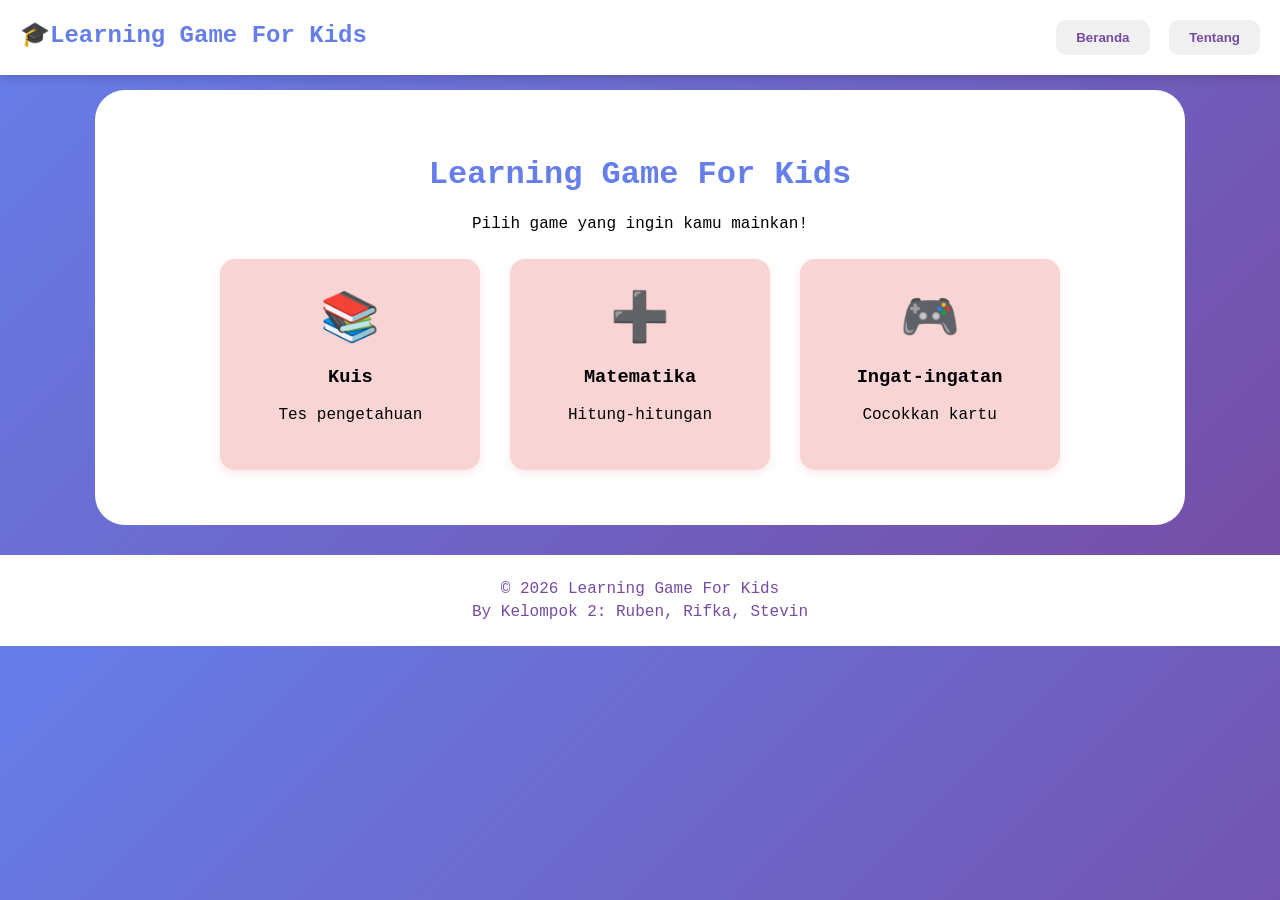
<file: index.html>
<!DOCTYPE html>
<html lang="id">
<head>
    <meta charset="UTF-8">
    <meta name="viewport" content="width=device-width, initial-scale=1.0">
    <title>Learning Game For Kids</title>
    <link rel="stylesheet" href="style.css">
</head>
<body>

    <div class="navbar">
        <div class="logo">🎓Learning Game For Kids</div>
        <div>
            <button class="tombol-menu" onclick="tampilBeranda()">Beranda</button>
            <button class="tombol-menu" onclick="tampilTentang()">Tentang</button>
        </div>
    </div>

    <div id="beranda">
        <div class="kotak">
            <h1>Learning Game For Kids</h1>
            <p style="text-align: center;">Pilih game yang ingin kamu mainkan!</p>
            <div style="text-align: center;">
                <div class="tombol-game" onclick="mulaiKuis()">
                    <div class="emoji-besar">📚</div>
                    <h3>Kuis</h3>
                    <p>Tes pengetahuan</p>
                </div>
                <div class="tombol-game" onclick="mulaiMath()">
                    <div class="emoji-besar">➕</div>
                    <h3>Matematika</h3>
                    <p>Hitung-hitungan</p>
                </div>
                <div class="tombol-game" onclick="mulaiMemory()">
                    <div class="emoji-besar">🎮</div>
                    <h3>Ingat-ingatan</h3>
                    <p>Cocokkan kartu</p>
                </div>
            </div>
        </div>
    </div>

    <div id="tentang" style="display: none;">
        <div class="kotak">
            <h1>📖 Tentang Learning Game For Kids</h1>
            <p><strong>Latar Belakang</strong></p>
            <p>Learning Game For Kids adalah website yang dibuat untuk membantu anak-anak belajar dengan cara yang menyenangkan. Kami percaya bahwa belajar tidak harus membosankan dengan permainan yang menarik anak-anak dapat belajar mengenal huruf, angka, warna, dan bentuk sambil bermain. Website ini dirancang agar aman dan mudah digunakan oleh anak-anak, sehingga orang tua dapat merasa tenang saat anak-anak belajar dan bermain di sini. Kami berharap Learning Game For Kids dapat menjadi teman belajar yang menyenangkan untuk setiap anak.</p>
            <p style="margin-top: 30px;"><strong>Fitur-fitur:</strong></p>
            <p>🎯 <strong>Kuis</strong> - Tes pengetahuan umum</p>
            <p>➕ <strong>Matematika</strong> - Latihan hitung-hitungan</p>
            <p>🎮 <strong>Ingat-ingatan</strong> - Cocokkan kartu</p>
        </div>
    </div>

    <div id="kuis" style="display: none;">
        <div class="kotak">
            <button class="tombol" onclick="tampilBeranda()">← Kembali</button>
            <h1>Kuis Pengetahuan</h1>
            <div class="skor">Skor: <span id="skorKuis">0</span>/5</div>
            <div class="kotak-soal" id="soalKuis"></div>
            <div id="pilihanJawaban"></div>
        </div>
    </div>

    <div id="math" style="display: none;">
        <div class="kotak">
            <button class="tombol" onclick="tampilBeranda()">← Kembali</button>
            <h1>Latihan Matematika</h1>
            <div class="skor">Skor: <span id="skorMath">0</span></div>
            <div class="kotak-soal" id="soalMath"></div>
            <div style="text-align: center;">
                <input type="number" id="jawabanMath" class="input-jawaban" placeholder="?">
                <button class="tombol" onclick="cekJawabanMath()">Cek</button>
            </div>
            <div id="hasilMath"></div>
        </div>
    </div>

    <div id="memory" style="display: none;">
        <div class="kotak">
            <button class="tombol" onclick="tampilBeranda()">← Kembali</button>
            <h1>Permainan Ingat-ingatan</h1>
            <div class="skor">Pasangan: <span id="skorMemory">0</span>/4</div>
            <div id="kartuMemory" style="text-align: center;"></div>
        </div>
    </div>

    <div class="footer">
        <p>© 2026 Learning Game For Kids</p>
        <p>By Kelompok 2: Ruben, Rifka, Stevin</p>
    </div>

    <script src="app.js"></script>
</body>
</html>
</file>
<file: style.css>
body {
   font-family: "Monaco", "Consolas", "Courier New", monospace;
    background: linear-gradient(135deg, #667eea 0%, #764ba2 100%);
    margin: 0;
    padding-top: 70px;
}

.navbar {
    position: fixed;
    top: 0;
    left: 0;
    right: 0;
    background: white;
    padding: 20px;
    display: flex;
    justify-content: space-between;
    box-shadow: 0 2px 10px rgba(0,0,0,0.2);
}

.logo {
    font-size: 1.5em;
    font-weight: bold;
    color: #667eea;
}

.tombol-menu {
    padding: 10px 20px;
    margin-left: 10px;
    background: #f0f0f0;
    border: none;
    border-radius: 10px;
    cursor: pointer;
    font-weight: bold;
    color: #764ba2;
}

.tombol-menu:hover {
    background: #e0e0e0;
}


.kotak {
    max-width: 1000px;
    margin: 20px auto;
    padding: 45px;
    background: white;
    border-radius: 30px;
}


h1 {
    color: #667eea;
    text-align: center;
}

.tombol-game {
    background: rgb(249, 212, 212);
    padding: 30px;
    margin: 10px;
    border-radius: 15px;
    text-align: center;
    cursor: pointer;
    box-shadow: 0 3px 10px rgba(222, 0, 0, 0.1);
    display: inline-block;
    width: 200px;
    transition: transform 0.2s;
}

.tombol-game:hover {
    transform: scale(1.05);
}


.emoji-besar {
    font-size: 3em;
}


.tombol {
    background: #667eea;
    color: white;
    border: none;
    padding: 15px 30px;
    margin: 10px;
    border-radius: 10px;
    font-size: 1.1em;
    cursor: pointer;
}

.tombol:hover {
    background: #764ba2;
}

.kotak-soal {
    background: #667eea;
    color: white;
    padding: 25px;
    border-radius: 15px;
    font-size: 1.5em;
    text-align: center;
    margin: 20px 0;
}

.skor {
    font-size: 1.5em;
    color: #764ba2;
    text-align: center;
    padding: 15px;
    background: #f0f0f0;
    border-radius: 10px;
    margin: 15px 0;
}

.input-jawaban {
    padding: 15px;
    font-size: 1.3em;
    border: 3px solid #667eea;
    border-radius: 10px;
    width: 150px;
    text-align: center;
}

.kartu {
    background: #667eea;
    color: white;
    width: 90px;
    height: 90px;
    margin: 5px;
    border-radius: 15px;
    display: inline-flex;
    align-items: center;
    justify-content: center;
    font-size: 2.5em;
    cursor: pointer;
}

.kartu.buka {
    background: white;
    color: #764ba2;
    border: 3px solid #764ba2;
}


.footer {            
    background: white;
    padding: 20px;
    text-align: center;
    margin-top: 30px; 
}
.footer p {
    color: #764ba2;
    margin: 5px;
}
</file>
